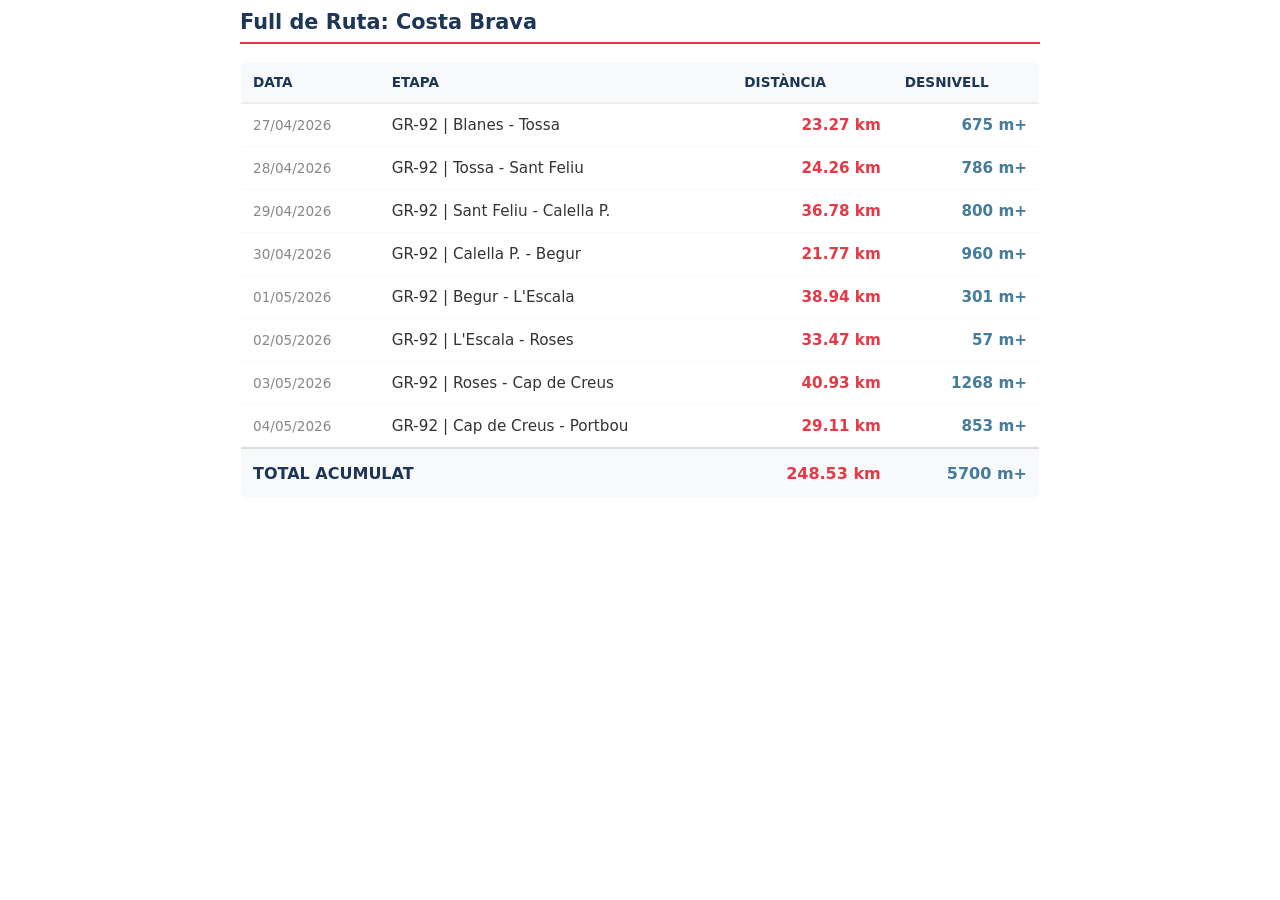
<file: taula.html>
<!DOCTYPE html>
<html lang="ca">
<head>
    <meta charset="UTF-8">
    <meta name="viewport" content="width=device-width, initial-scale=1.0">
    <title>Taula d'Etapes</title>
    <link rel="stylesheet" href="taula.css">
</head>
<body>

    <div id="etapes-container">
        <h2>Full de Ruta: Costa Brava</h2>
        <div id="llista-etapes">
            <p class="carregant">Carregant les etapes del projecte...</p>
        </div>
    </div>

    <script>
        fetch('dades_ruta.json')
            .then(res => res.json())
            .then(data => {
                const contenidor = document.getElementById('llista-etapes');
                
                if (data.etapes && data.etapes.length > 0) {
                    let html = `
                        <table>
                            <thead>
                                <tr>
                                    <th>Data</th>
                                    <th>Etapa</th>
                                    <th>Distància</th>
                                    <th>Desnivell</th>
                                </tr>
                            </thead>
                            <tbody>`;

                    data.etapes.forEach(e => {
                        html += `
                            <tr>
                                <td class="data">${e.data}</td>
                                <td class="Etapa">${e.nom}</td>
                                <td class="km">${e.distancia} km</td>
                                <td class="desnivell">${e.desnivell} m+</td>
                            </tr>`;
                    });
                    html += `
                        <tfoot style="background-color: #f8f9fa; font-weight: bold; border-top: 2px solid #ddd;">
                            <tr>
                                <td colspan="2" style="color: #1d3557; padding: 15px 12px;">TOTAL ACUMULAT</td>
                                <td class="km" style="padding: 15px 12px;">${data.distancia} km</td>
                                <td class="desnivell" style="padding: 15px 12px;">${data.desnivell_total} m+</td>
                            </tr>
                        </tfoot>`;
                        
                    html += '</tbody></table>';
                    contenidor.innerHTML = html;
                } else {
                    contenidor.innerHTML = "<p class='no-dades'></p>";
                }
            })
            .catch(err => {
                document.getElementById('llista-etapes').innerHTML = "<p class='error'>Error en carregar el fitxer JSON.</p>";
            });
    </script>
</body>
</html>
</file>
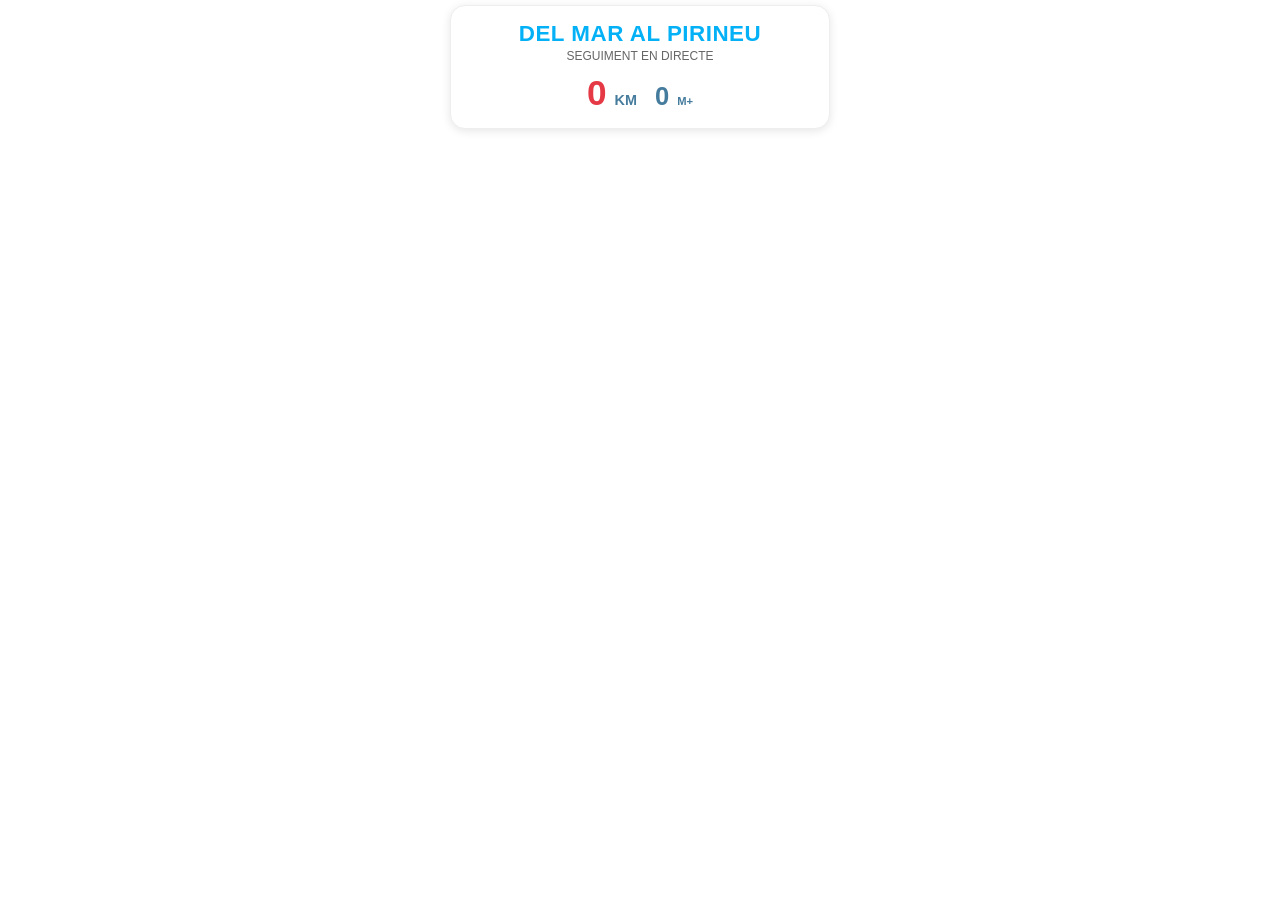
<file: titol.html>
<!DOCTYPE html>
<html lang="ca">
<head>
    <meta charset="UTF-8">
    <meta name="viewport" content="width=device-width, initial-scale=v=100">
    <link rel="stylesheet" href="titol.css?v=1.1">
</head>
<body>

    <div id="header">
        <h1>Del Mar al Pirineu</h1>
        <h5>Seguiment en directe</h5>
        <div id="stats">
            <span id="km">0</span> <span>KM</span> 
            <span id="desnivell">0</span> <small>M+</small>
        </div>
    </div>

    <script>
        async function carregarDades() {
            try {
                // URL del teu JSON a GitHub
                const urlJSON = 'https://raw.githubusercontent.com/Joanaragones/ruta-pirineu/main/dades_ruta.json';
                const response = await fetch(urlJSON + '?t=' + Date.now());
                const data = await response.json();
                
                if (data.distancia !== undefined) {
                    document.getElementById('km').innerText = data.distancia;
                }
                if (data.desnivell_total !== undefined) {
                    document.getElementById('desnivell').innerText = data.desnivell_total;
                }
                if (data.ruta && data.ruta.length > 0) {
                    const ultimaPos = data.ruta[data.ruta.length - 1];

                    // 1. Si el mapa no existeix, el creem centrat on ets tu
                    if (!mapaInstancia) {
                        mapaInstancia = L.map('mapa').setView(ultimaPos, 12);
                        L.tileLayer('https://{s}.tile.openstreetmap.org/{z}/{x}/{y}.png').addTo(mapaInstancia);
                    }

                    // 2. Definim el teu ninot personalitzat i GRAN
                    const iconaJo = L.icon({
                        iconUrl: 'https://github.com/Joanaragones/ruta-pirineu/raw/main/icona.png', // <--- AQUÍ HI HA EL TEU FITXER!
                        iconSize: [60, 60],  // Mida del ninot
                        iconAnchor: [30, 60], // Base del ninot
                        popupAnchor: [0, -60]
                    });

                    // 3. Actualitzem la línia i el marcador (esborrem els vells i posem els nous)
                    if (rutaLayer) mapaInstancia.removeLayer(rutaLayer);
                    if (marcadorNinot) mapaInstancia.removeLayer(marcadorNinot);

                    rutaLayer = L.polyline(data.ruta, {color: '#e63946', weight: 5}).addTo(mapaInstancia);
                    marcadorNinot = L.marker(ultimaPos, {icon: iconaJo}).addTo(mapaInstancia)
                        .bindPopup("<b>Sóc aquí!</b>")
                        .openPopup();

                    // 4. Centrem el mapa automaticàment al ninot
                    mapaInstancia.panTo(ultimaPos);
                }
            } catch (error) {
                console.error("Error carregant les dades:", error);
            }
        }
        carregarDades();
        setInterval(carregarDades, 30000);
    </script>

</body>
</html>
</file>
<file: taula.css>
body {
   font-family: 'Segoe UI', system-ui, -apple-system, sans-serif;
    /* Fem el fons totalment transparent o blanc pur */
    background-color: transparent; 
    margin: 0;
    padding: 10px; /* Reduïm una mica el padding lateral */
    color: #333;
}

#etapes-container {
    max-width: 800px;
    margin: 0 auto;
}

h2 {
    color: #1d3557;
    border-bottom: 2px solid #e63946;
    padding-bottom: 8px;
    font-size: 1.3rem;
    margin-top: 0; /* Treiem l'espai de dalt perquè no quedi massa separat del mapa */
}

table {
    width: 100%;
    border-collapse: collapse;
    background: white;
    /* Eliminem l'ombra (box-shadow) per evitar l'efecte de "bloc" */
    box-shadow: none; 
    border: 1px solid #eee; /* Un filet molt fi per separar-la del fons */
    border-radius: 8px;
    overflow: hidden;
    margin-top: 15px;
}

th {
    background-color: #f8f9fa; /* Un gris molt suau en lloc de blau fosc */
    color: #1d3557;
    text-align: left;
    padding: 12px;
    font-size: 0.85rem;
    text-transform: uppercase;
    border-bottom: 2px solid #eee;
}

td {
    padding: 12px;
    border-bottom: 1px solid #f9f9f9;
    font-size: 0.95rem;
}


tr:last-child td {
    border-bottom: none;
}

/* Efecte en passar el ratolí opcional */
tr:hover {
    background-color: #fcfcfc;
}

.data { color: #888; font-size: 0.85rem; }
.nom { font-weight: 500; color: #1d3557; }
.km { font-weight: bold; color: #e63946; text-align: right; }
.desnivell { font-weight: bold; color: #457b9d; text-align: right; }

/* Missatges d'estat */
.carregant, .no-dades, .error {
    text-align: center;
    padding: 30px;
    background: transparent;
    color: #999;
    font-style: italic;
}

tfoot td {
    color: #1d3557;
    font-size: 1rem !important;
    padding: 15px 12px !important;
}
</file>
<file: titol.css>
/* titol.css */

body {
    margin: 0;
    padding: 0;
    height: 100%;
    width: 100%;
    font-family: 'Segoe UI', Tahoma, Geneva, Verdana, sans-serif;
    display: flex;
    justify-content: center;
    overflow: hidden; /* Força que no hi hagi scroll */
    background-color: transparent;
    align-items: flex-start;
}

#header {
    background-color: #ffffff;
    padding: 15px;
    border-radius: 15px;
    text-align: center;
    box-shadow: 0 2px 10px rgba(0,0,0,0.1);
    box-sizing: border-box; /* Molt important: el padding no suma amplada extra */
    border: 1px solid #eee;
    width: 95%;
    margin-top: 5px;
    max-width: 380px;
    max-height: 140px; /* Ajusta l'alçada màxima */
}

h1 {
    margin: 0;
    font-size: 1.4rem;
    color: #04b1f6; /* Blau del títol */
    text-transform: uppercase;
    letter-spacing: 0.5px;
}

h5 {
    margin: 2px 0 10px 0;
    color: #666;
    font-weight: normal;
    text-transform: uppercase;
    font-size: 0.75rem;
}

#stats {
    display: flex;
    justify-content: center;
    align-items: baseline;
    gap: 8px;
    font-weight: bold;
}

#km {
    font-size: 2.2rem;
    color: #e63946; /* Vermell dels KM */
}

#km + span {
    font-size: 0.9rem;
    color: #457b9d; /* Blau fosc per a la unitat KM */
    margin-right: 10px;
}

#desnivell {
    font-size: 1.6rem;
    color: #457b9d; /* Blau dels M+ */
}

small {
    font-size: 0.7rem;
    color: #457b9d;
}
</file>
